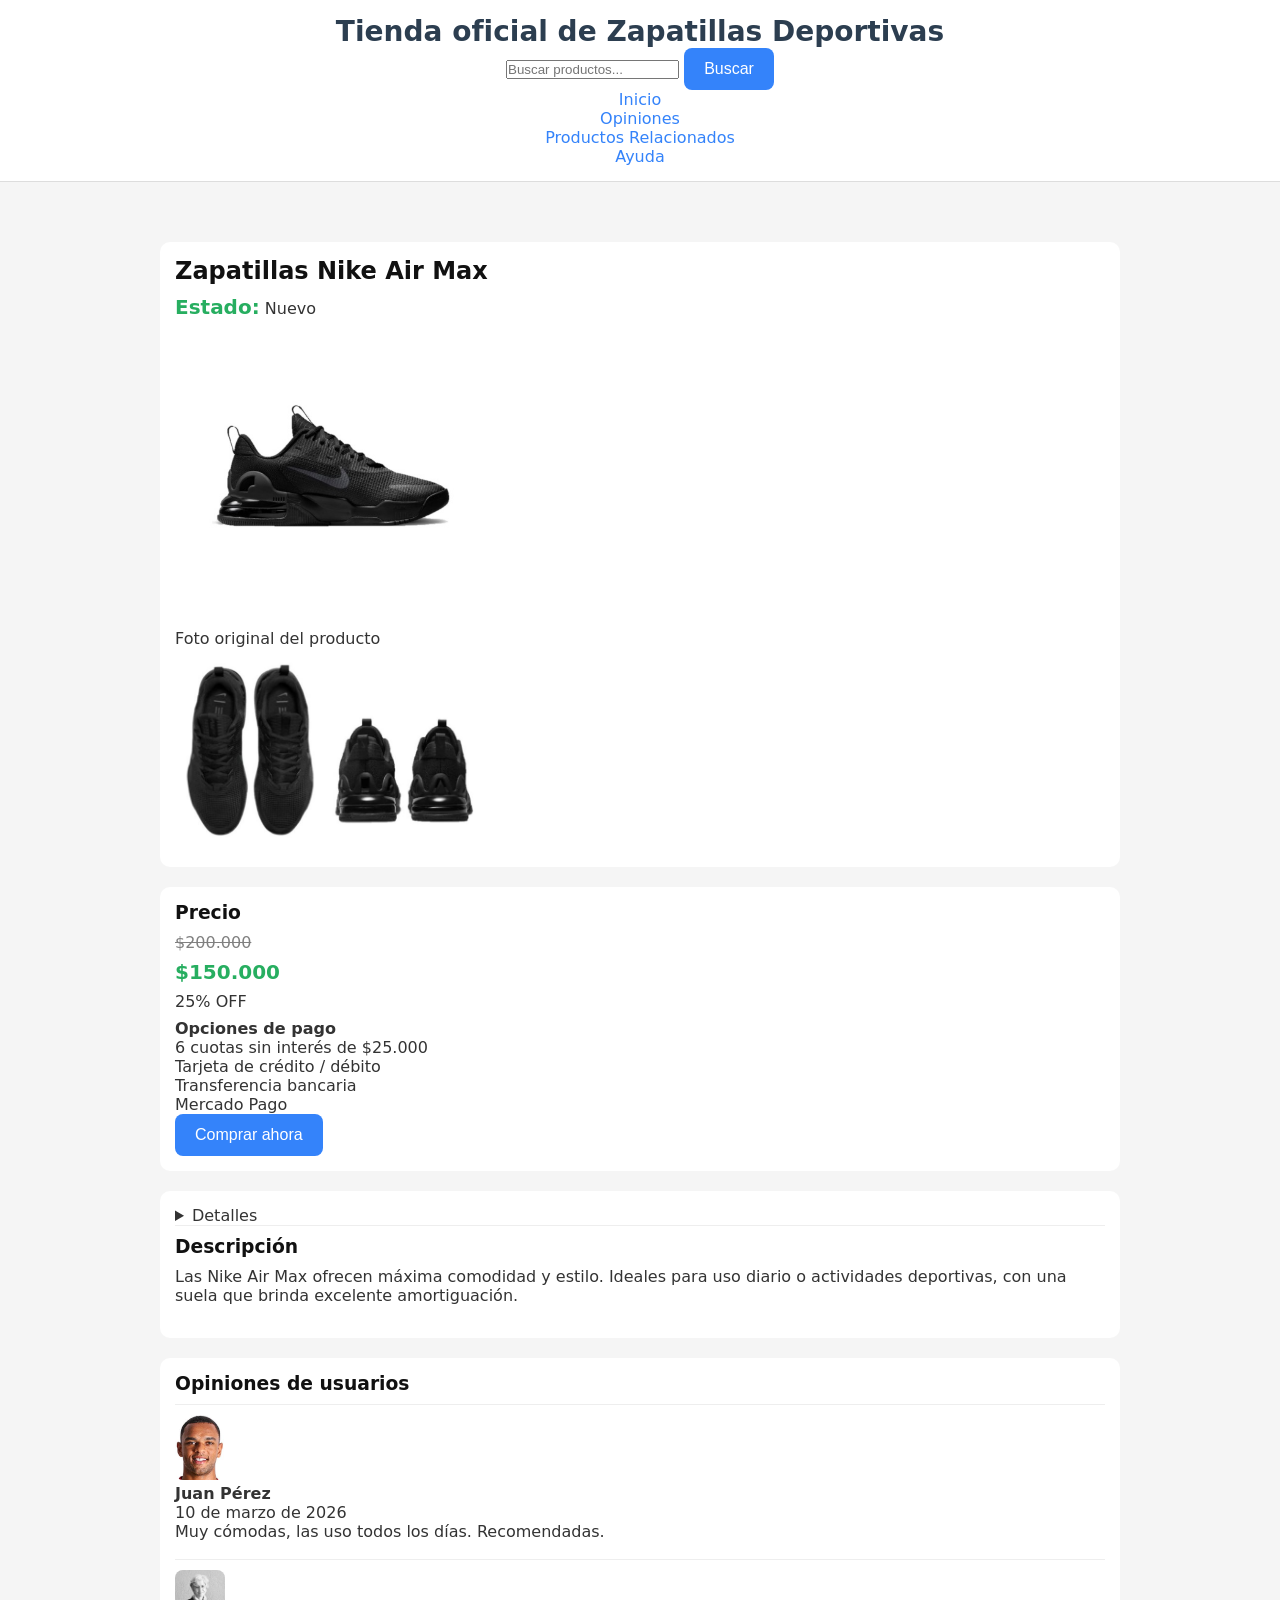
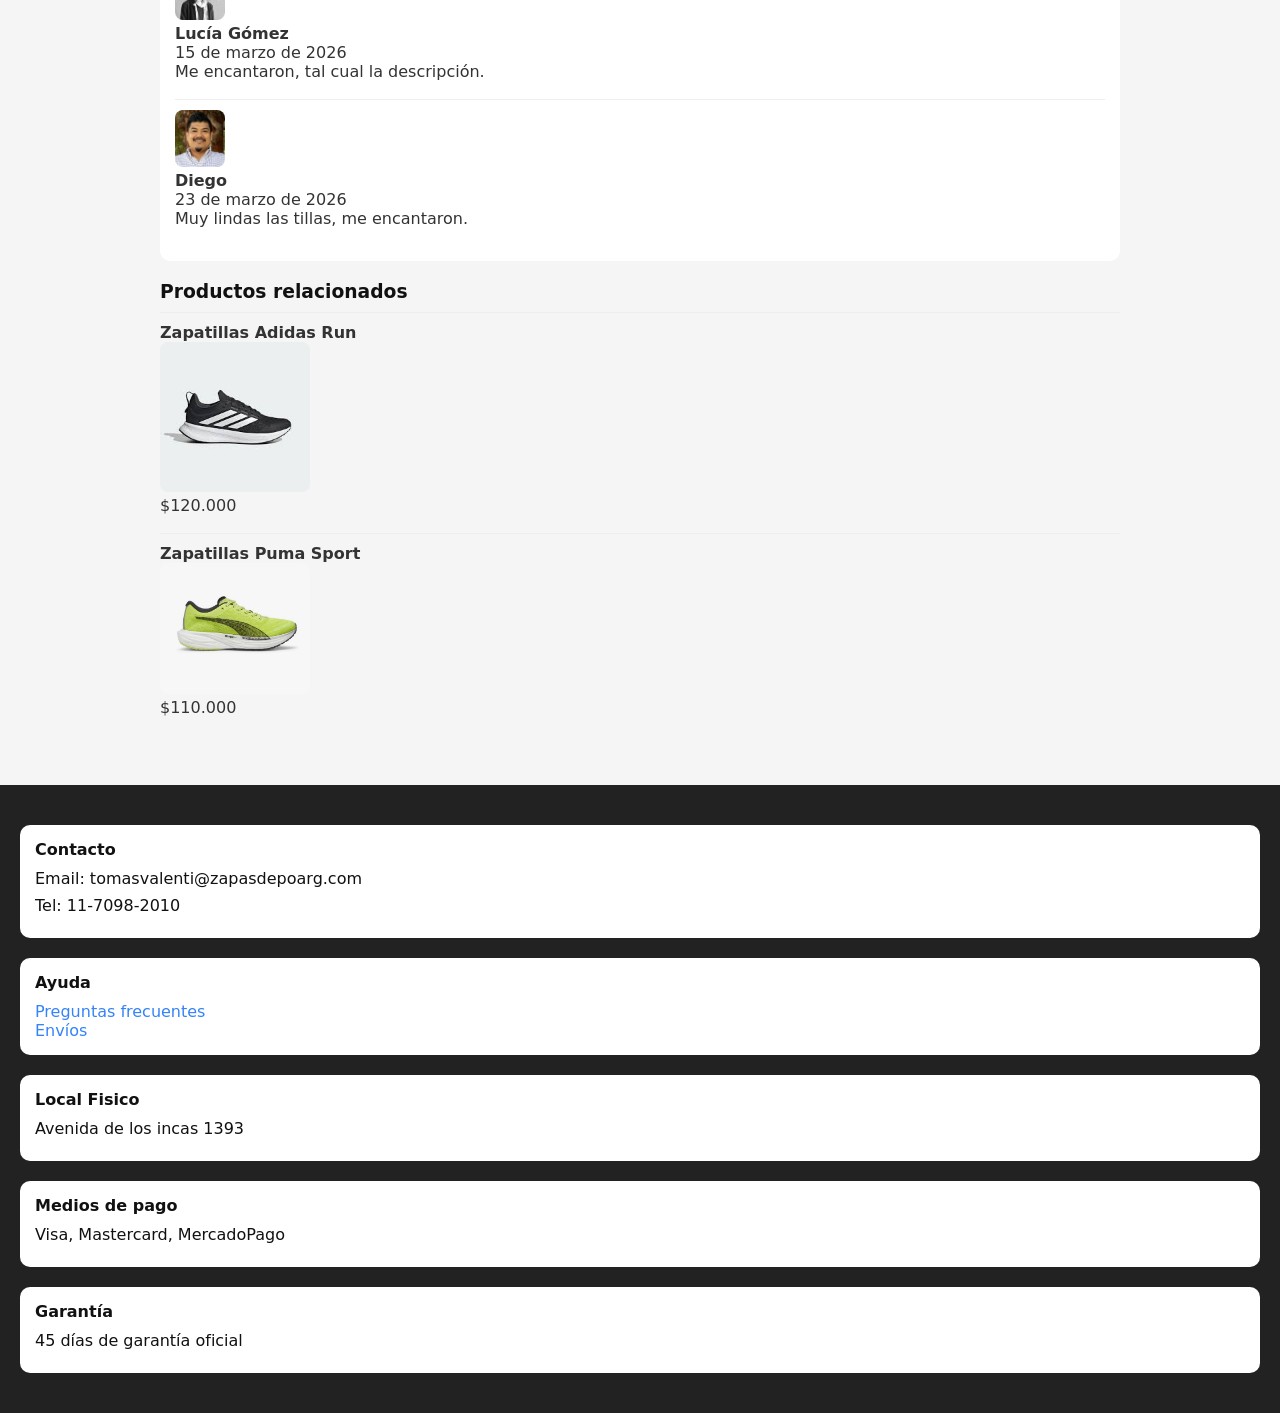
<file: index.html>
<!DOCTYPE html>
<html lang="es">
<head>
    <meta charset="UTF-8">
    <title>Producto - E-commerce</title>
    <link rel="stylesheet" href="css/style.css">
</head>
<body>

    <!-- ENCABEZADO -->
    <header>
        <div>
            <h1>Tienda oficial de Zapatillas Deportivas</h1>
        </div>

        <form>
            <input type="search" placeholder="Buscar productos...">
            <button type="submit">Buscar</button>
        </form>

        <nav>
  <ul>
    <li><a href="#Inicio">Inicio</a></li>
    <li><a href="#Opiniones">Opiniones</a></li>
    <li><a href="#Productos Relacionados">Productos Relacionados</a></li>
    <li><a href="#Ayuda">Ayuda</a></li>
  </ul>
</nav>
    </header>

    <main>

        <!-- PRESENTACIÓN DEL PRODUCTO -->
        <section id="Inicio">
            <h2>Zapatillas Nike Air Max</h2>
            <p><strong>Estado:</strong> Nuevo</p>

            <figure>
                <img src="img/zapatillas.jpg" alt="Zapatillas Nike Air Max negras vista lateral" width="300">
                <figcaption>Foto original del producto</figcaption>
            </figure>

            <div>
                <img src="img/zapatillas2.jpg" alt="Vista superior zapatillas" width="150">
                <img src="img/zapatillas3.jpg" alt="Vista trasera zapatillas" width="150">
            </div>
        </section>

        <!-- MÓDULO DE COMPRA -->
        <section>
            <h3>Precio</h3>
            <p><del>$200.000</del></p>
            <p><strong>$150.000</strong></p>
            <p>25% OFF</p>

            <h4>Opciones de pago</h4>
            <ul>
                <li>6 cuotas sin interés de $25.000</li>
                <li>Tarjeta de crédito / débito</li>
                <li>Transferencia bancaria</li>
                <li>Mercado Pago</li>
            </ul>

            <button>Comprar ahora</button>
        </section>

        <!-- DETALLES (ficha tecnicna) Y DESCRIPCIÓN -->
        <section>
            <details>
                <summary>Detalles</summary>
                <ul>
                    <li>Marca: Nike</li>
                    <li>Modelo: Air Max</li>
                    <li>Talle: 40-45</li>
                    <li>Material: Tela y goma</li>
                </ul>
            </details>

            <article>
                <h3>Descripción</h3>
                <p>
                    Las Nike Air Max ofrecen máxima comodidad y estilo. Ideales para uso diario
                    o actividades deportivas, con una suela que brinda excelente amortiguación.
                </p>
            </article>
        </section>

        <!-- OPINIONES -->
        <section id="Opiniones">
            <h3>Opiniones de usuarios</h3>

            <article>
                <img src="img/user-juan.jpg" alt="Foto de perfil de Juan" width="50">
                <h4>Juan Pérez</h4>
                <time datetime="2026-03-10">10 de marzo de 2026</time>
                <p>Muy cómodas, las uso todos los días. Recomendadas.</p>
            </article>

            <article>
                <img src="img/user-lucia.jpg" alt="Foto de perfil de Lucía" width="50">
                <h4>Lucía Gómez</h4>
                <time datetime="2026-03-15">15 de marzo de 2026</time>
                <p>Me encantaron, tal cual la descripción.</p>
            </article>

            <article>
                <img src="img/user-diego.jpg" alt="Foto de perfil de Diego" width="50">
                <h4>Diego</h4>
                <time datetime="2026-03-23">23 de marzo de 2026</time>
                <p>Muy lindas las tillas, me encantaron.</p>
            </article>

        </section>

        <!-- PRODUCTOS RELACIONADOS -->
        <aside id="Productos Relacionados">
            <h3>Productos relacionados</h3>

            <article>
                <h4>Zapatillas Adidas Run</h4>
                <img src="img/zapatillas-adidas.jpg" alt="Zapatillas Adidas" width="150">
                <p>$120.000</p>
            </article>

            <article>
                <h4>Zapatillas Puma Sport</h4>
                <img src="img/zapatillas-puma.jpg" alt="Zapatillas Puma" width="150">
                <p>$110.000</p>
            </article>

        </aside>

    </main>

    <!-- FOOTER -->
    <footer>
        <section id="Ayuda">
            <h4>Contacto</h4>
            <p>Email: tomasvalenti@zapasdepoarg.com</p>
            <p>Tel: 11-7098-2010</p>
        </section>

        <section>
            <h4>Ayuda</h4>
            <ul>
                <li><a href="#">Preguntas frecuentes</a></li>
                <li><a href="#">Envíos</a></li>
            </ul>
        </section>
        <section>
            <h4>Local Fisico</h4>
            <p>Avenida de los incas 1393</p>
        </section>

        <section>
            <h4>Medios de pago</h4>
            <p>Visa, Mastercard, MercadoPago</p>
        </section>

        <section>
            <h4>Garantía</h4>
            <p>45 días de garantía oficial</p>
        </section>
    </footer>

</body>
</html>
</file>
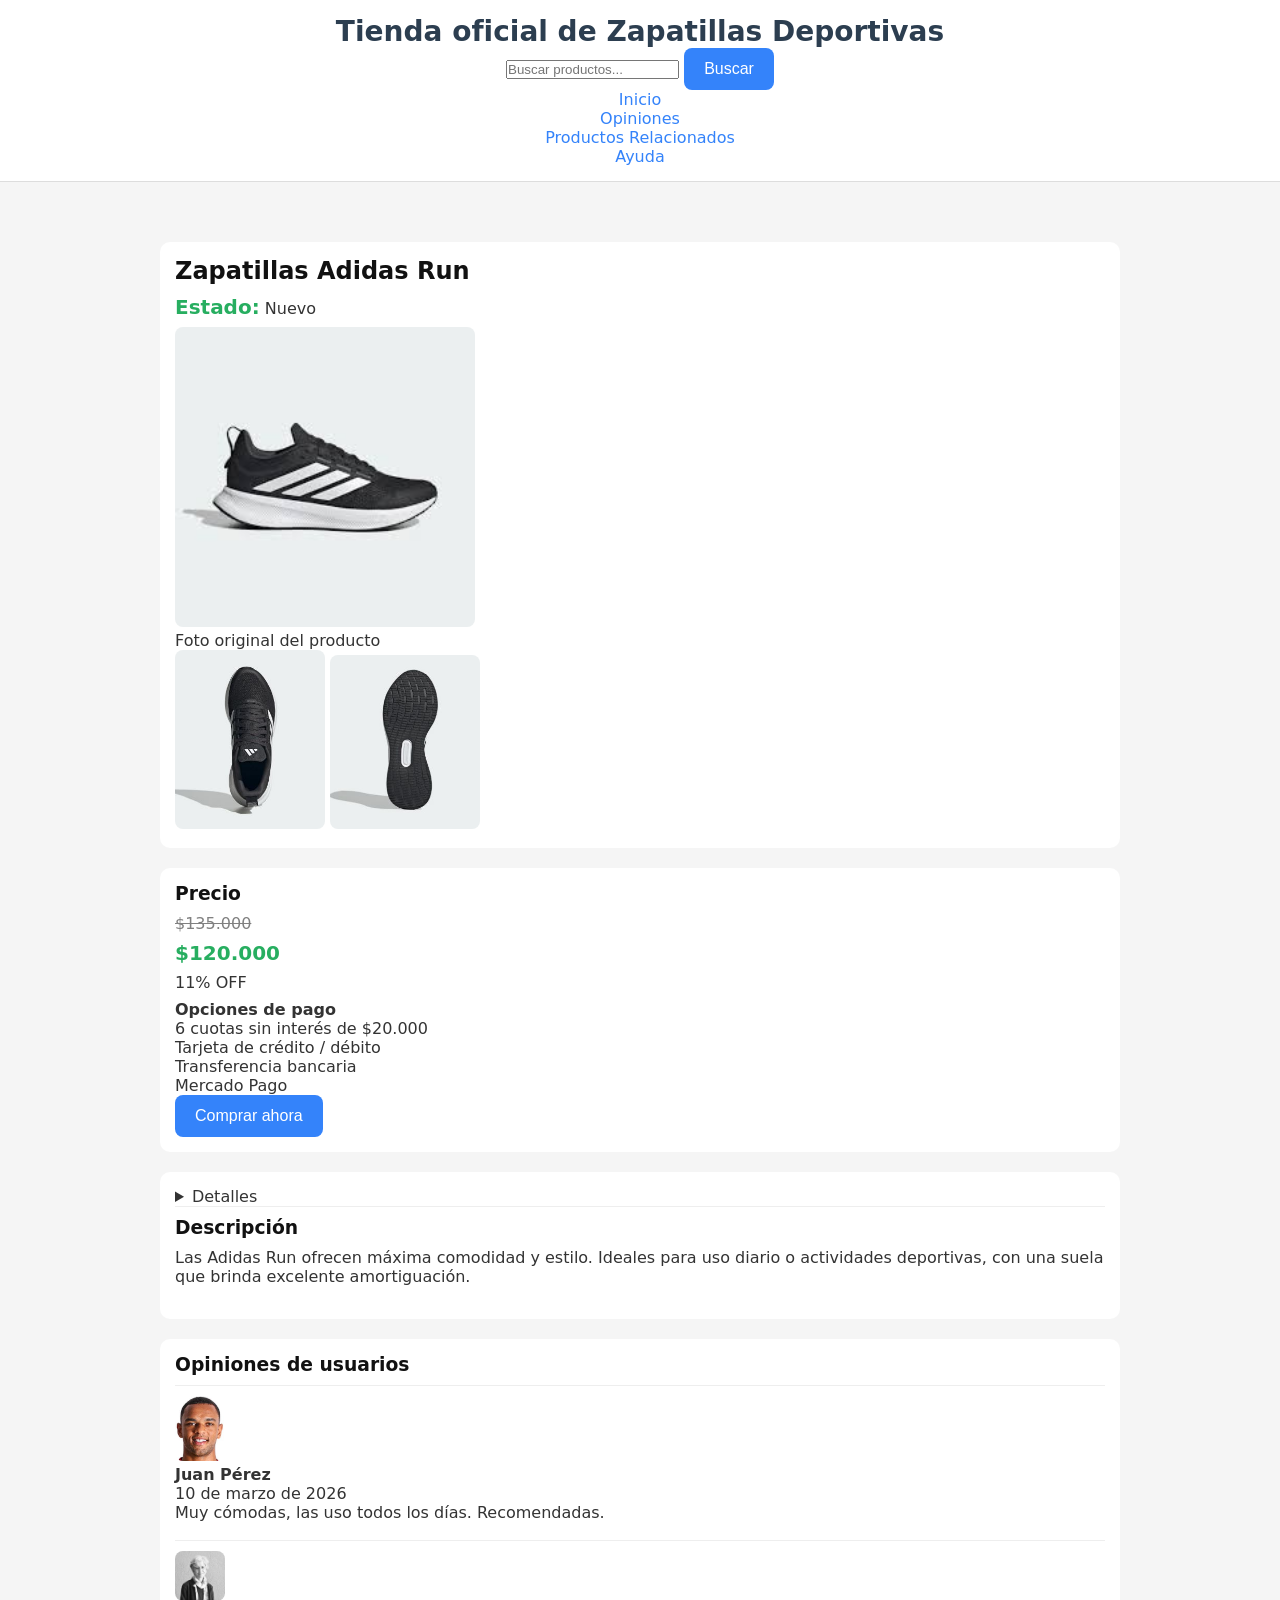
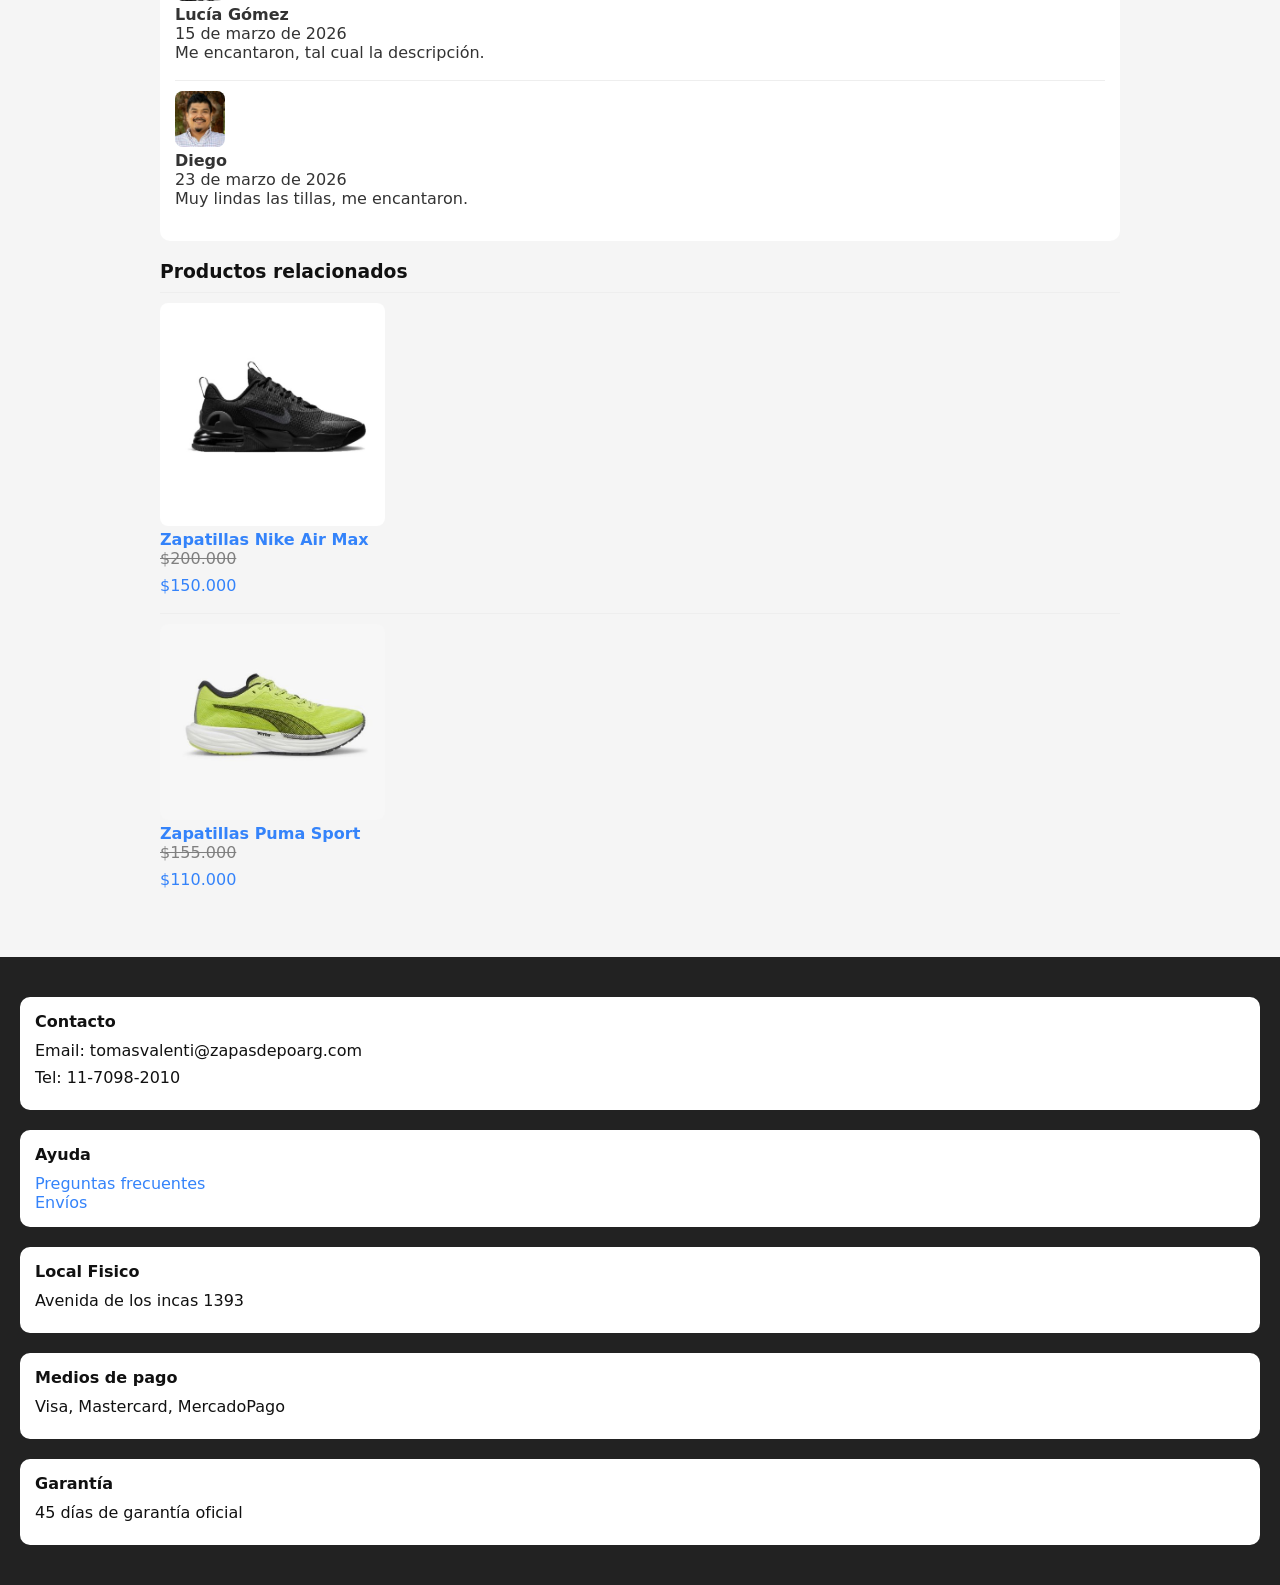
<file: adidasrun.html>
<!DOCTYPE html>
<html lang="es">
<head>
    <meta charset="UTF-8">
    <title>Producto - Adidas Run</title>
    <link rel="stylesheet" href="css/style.css">
    <link rel="shortcut icon" href="img/favicon.ico"/>
</head>
<body>

    <!-- ENCABEZADO -->
    <header>
        <div>
            <h1>Tienda oficial de Zapatillas Deportivas</h1>
        </div>

        <form>
            <input type="search" placeholder="Buscar productos...">
            <button type="submit">Buscar</button>
        </form>

        <nav>
  <ul>
    <li><a href="#Inicio">Inicio</a></li>
    <li><a href="#Opiniones">Opiniones</a></li>
    <li><a href="#Productos Relacionados">Productos Relacionados</a></li>
    <li><a href="#Ayuda">Ayuda</a></li>
  </ul>
</nav>
    </header>

    <main>

        <!-- PRESENTACIÓN DEL PRODUCTO -->
        <section id="Inicio">
            <h2>Zapatillas Adidas Run</h2>
            <p><strong>Estado:</strong> Nuevo</p>

            <figure>
                <img src="img/zapatillas-adidas.jpg" alt="zapatillas adidas run negras vista de lado" width="300">
                <figcaption>Foto original del producto</figcaption>
            </figure>

            <div>
                <img src="img/zapatillas-adidas-arriba.JPG" alt="vista de arriba" width="150">
                <img src="img/zapatillas-adidas-abajo.JPG" alt="Vista de abajo" width="150">
            </div>
        </section>

        <!-- MÓDULO DE COMPRA -->
        <section>
            <h3>Precio</h3>
            <p><del>$135.000</del></p>
            <p><strong>$120.000</strong></p>
            <p>11% OFF</p>

            <h4>Opciones de pago</h4>
            <ul>
                <li>6 cuotas sin interés de $20.000</li>
                <li>Tarjeta de crédito / débito</li>
                <li>Transferencia bancaria</li>
                <li>Mercado Pago</li>
            </ul>

            <button>Comprar ahora</button>
        </section>

        <!-- DETALLES (ficha tecnicna) Y DESCRIPCIÓN -->
        <section>
            <details>
                <summary>Detalles</summary>
                <ul>
                    <li>Marca: Adidas</li>
                    <li>Modelo: run</li>
                    <li>Talle: 40-45</li>
                    <li>Material: Tela y goma</li>
                </ul>
            </details>

            <article>
                <h3>Descripción</h3>
                <p>
                    Las Adidas Run ofrecen máxima comodidad y estilo. Ideales para uso diario
                    o actividades deportivas, con una suela que brinda excelente amortiguación.
                </p>
            </article>
        </section>

        <!-- OPINIONES -->
        <section id="Opiniones">
            <h3>Opiniones de usuarios</h3>

            <article>
                <img src="img/user-juan.jpg" alt="Foto de perfil de Juan" width="50">
                <h4>Juan Pérez</h4>
                <time datetime="2026-03-10">10 de marzo de 2026</time>
                <p>Muy cómodas, las uso todos los días. Recomendadas.</p>
            </article>

            <article>
                <img src="img/user-lucia.jpg" alt="Foto de perfil de Lucía" width="50">
                <h4>Lucía Gómez</h4>
                <time datetime="2026-03-15">15 de marzo de 2026</time>
                <p>Me encantaron, tal cual la descripción.</p>
            </article>

            <article>
                <img src="img/user-diego.jpg" alt="Foto de perfil de Diego" width="50">
                <h4>Diego</h4>
                <time datetime="2026-03-23">23 de marzo de 2026</time>
                <p>Muy lindas las tillas, me encantaron.</p>
            </article>

        </section>

        <!-- PRODUCTOS RELACIONADOS -->
        <aside id="Productos Relacionados">
            <h3>Productos relacionados</h3>

              <article class="producto">
  <a href="index.html">
      <img src="img/zapatillas.jpg" alt="Zapatillas Nike" width="225">
      <h4>Zapatillas Nike Air Max</h4>
      <p><del>$200.000</del></p><p>$150.000</p>
    </a>
  </article>
                <article class="producto">
  <a href="pumasport.html">
      <img src="img/zapatillas-puma.jpg" alt="Zapatillas Puma" width="225">
      <h4>Zapatillas Puma Sport</h4>
      <p><del>$155.000</del></p><p>$110.000</p>
    </a>
  </article>
        </aside>
    </main>

    <!-- FOOTER -->
    <footer>
        <section id="Ayuda">
            <h4>Contacto</h4>
            <p>Email: tomasvalenti@zapasdepoarg.com</p>
            <p>Tel: 11-7098-2010</p>
        </section>

        <section>
            <h4>Ayuda</h4>
            <ul>
                <li><a href="#">Preguntas frecuentes</a></li>
                <li><a href="#">Envíos</a></li>
            </ul>
        </section>
        <section>
            <h4>Local Fisico</h4>
            <p>Avenida de los incas 1393</p>
        </section>

        <section>
            <h4>Medios de pago</h4>
            <p>Visa, Mastercard, MercadoPago</p>
        </section>

        <section>
            <h4>Garantía</h4>
            <p>45 días de garantía oficial</p>
        </section>
    </footer>

</body>
</html>
</file>
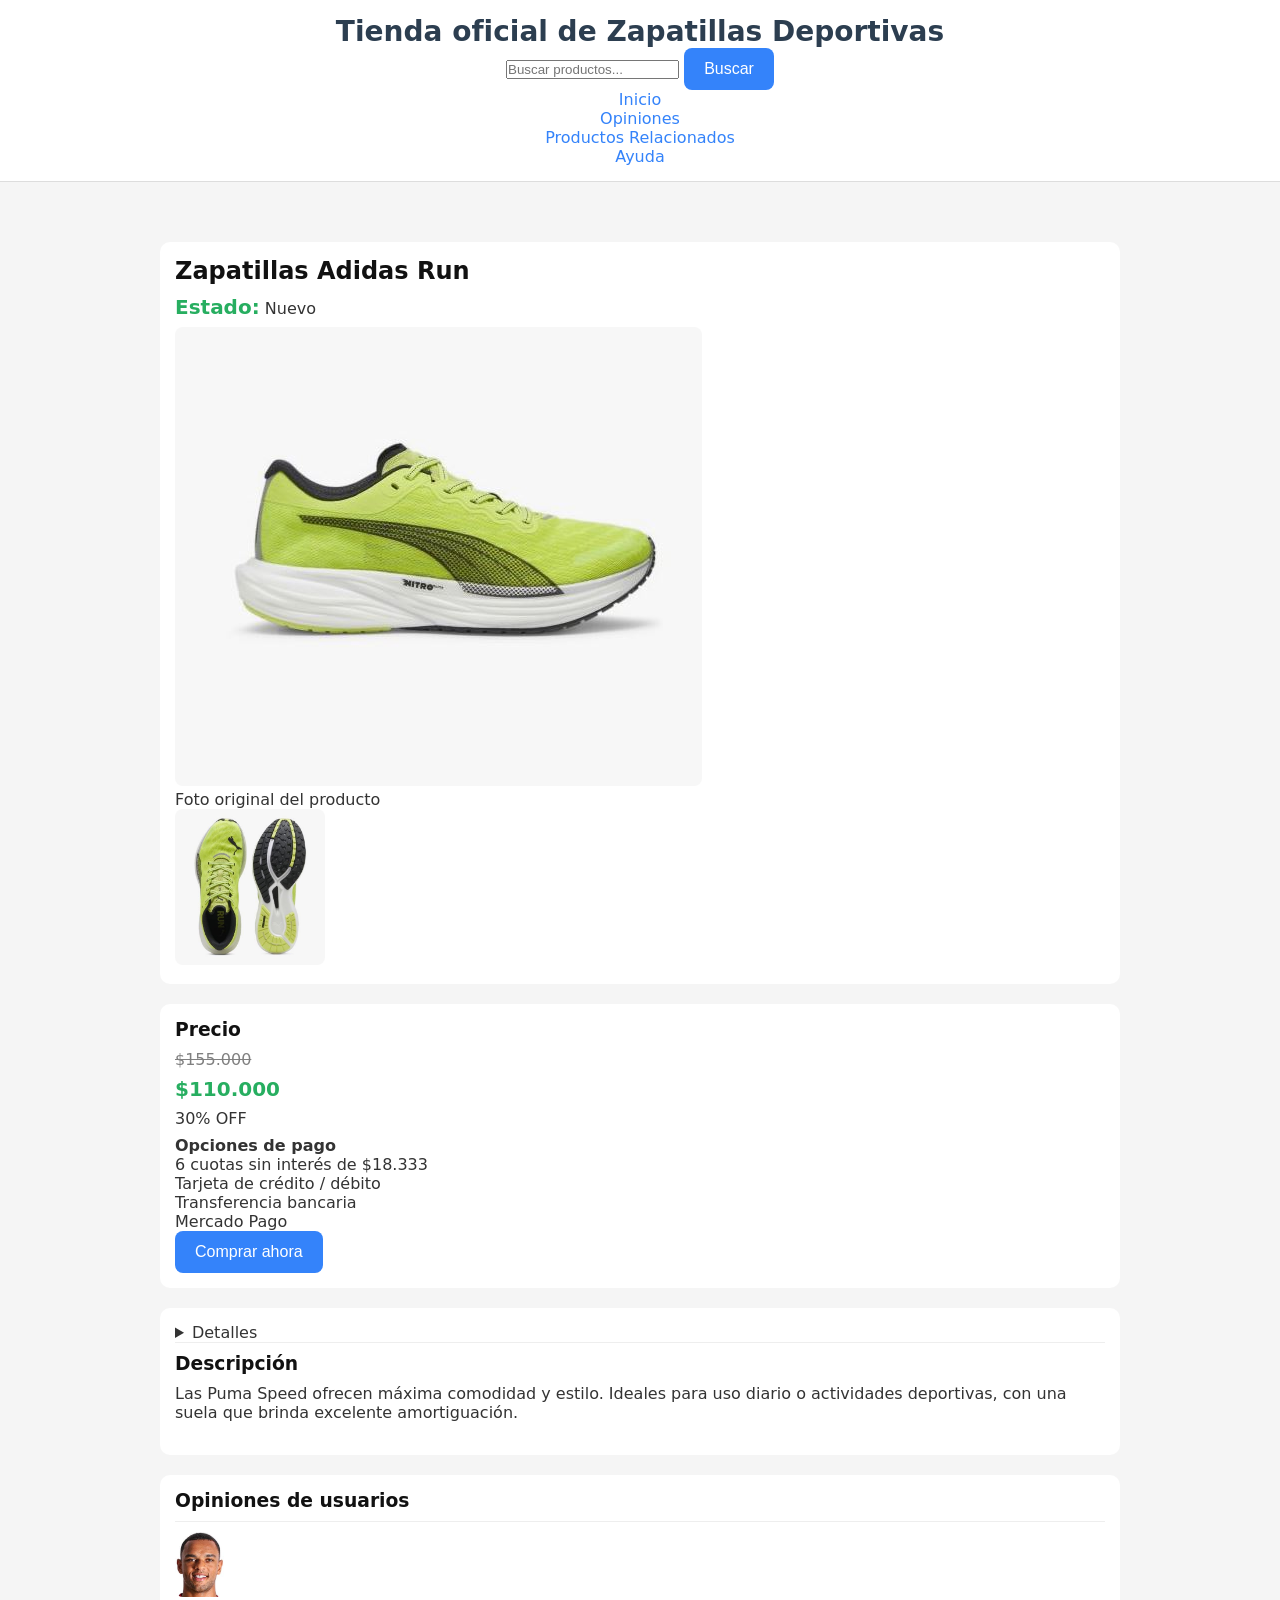
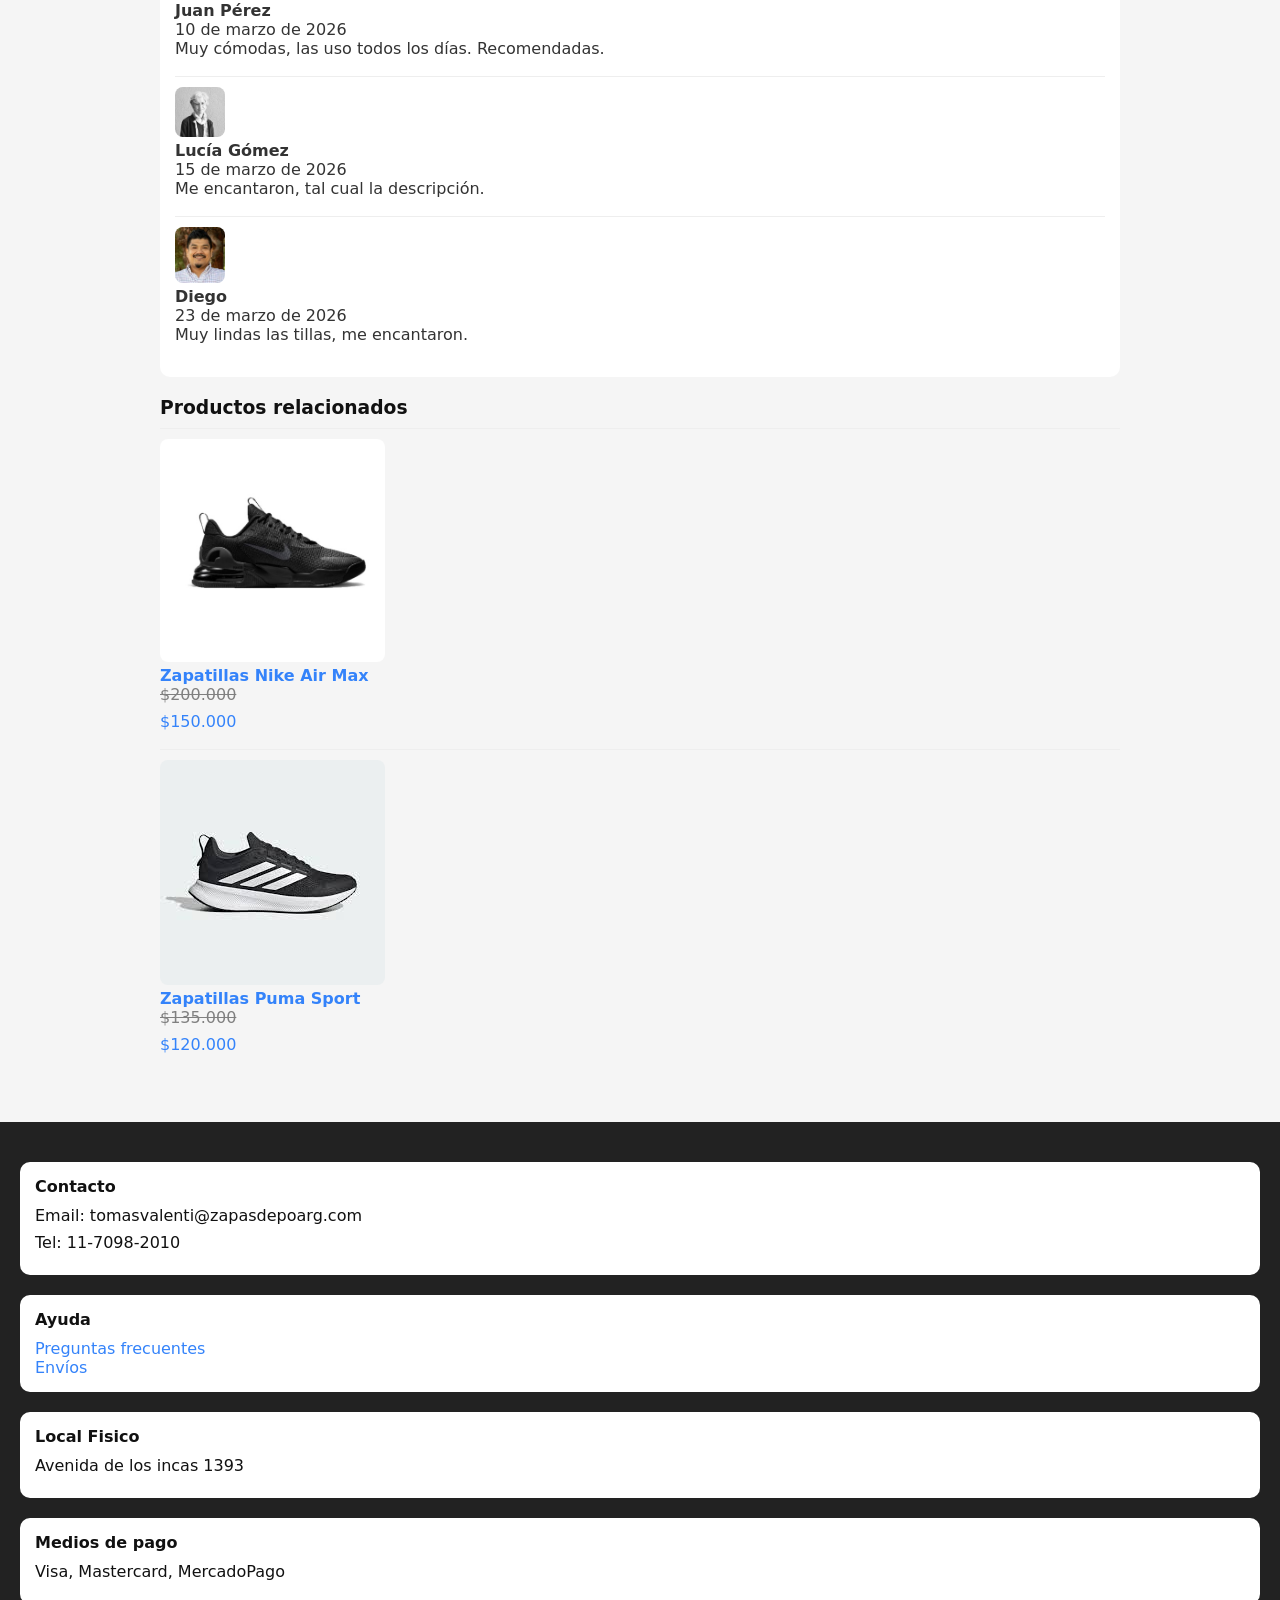
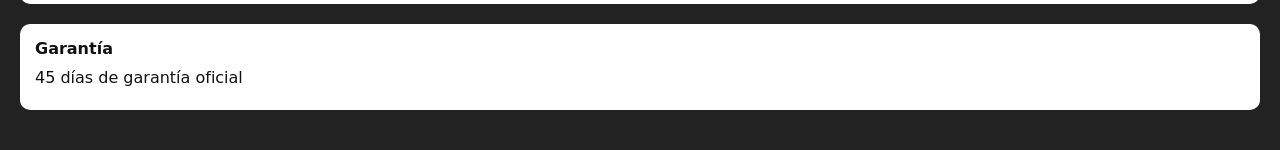
<file: pumasport.html>
<!DOCTYPE html>
<html lang="es">
<head>
    <meta charset="UTF-8">
    <title>Producto - Puma Sport</title>
    <link rel="stylesheet" href="css/style.css">
    <link rel="shortcut icon" href="img/favicon.ico"/>
</head>
<body>

    <!-- ENCABEZADO -->
    <header>
        <div>
            <h1>Tienda oficial de Zapatillas Deportivas</h1>
        </div>

        <form>
            <input type="search" placeholder="Buscar productos...">
            <button type="submit">Buscar</button>
        </form>

        <nav>
  <ul>
    <li><a href="#Inicio">Inicio</a></li>
    <li><a href="#Opiniones">Opiniones</a></li>
    <li><a href="#Productos Relacionados">Productos Relacionados</a></li>
    <li><a href="#Ayuda">Ayuda</a></li>
  </ul>
</nav>
    </header>

    <main>

        <!-- PRESENTACIÓN DEL PRODUCTO -->
        <section id="Inicio">
            <h2>Zapatillas Adidas Run</h2>
            <p><strong>Estado:</strong> Nuevo</p>

            <figure>
                <img src="img/zapatillas-puma.jpg" alt="zapatillas puma verdes vista de lado="300">
                <figcaption>Foto original del producto</figcaption>
            </figure>

            <div>
                <img src="img/zapatillas-puma-abajo-arriba.JPG" alt="vista de arriba y abajo" width="150">
            </div>
        </section>

        <!-- MÓDULO DE COMPRA -->
        <section>
            <h3>Precio</h3>
            <p><del>$155.000</del></p>
            <p><strong>$110.000</strong></p>
            <p>30% OFF</p>

            <h4>Opciones de pago</h4>
            <ul>
                <li>6 cuotas sin interés de $18.333</li>
                <li>Tarjeta de crédito / débito</li>
                <li>Transferencia bancaria</li>
                <li>Mercado Pago</li>
            </ul>

            <button>Comprar ahora</button>
        </section>

        <!-- DETALLES (ficha tecnicna) Y DESCRIPCIÓN -->
        <section>
            <details>
                <summary>Detalles</summary>
                <ul>
                    <li>Marca: Puma</li>
                    <li>Modelo: speed verdes</li>
                    <li>Talle: 40-45</li>
                    <li>Material: Tela y goma</li>
                </ul>
            </details>

            <article>
                <h3>Descripción</h3>
                <p>
                    Las Puma Speed ofrecen máxima comodidad y estilo. Ideales para uso diario
                    o actividades deportivas, con una suela que brinda excelente amortiguación.
                </p>
            </article>
        </section>

        <!-- OPINIONES -->
        <section id="Opiniones">
            <h3>Opiniones de usuarios</h3>

            <article>
                <img src="img/user-juan.jpg" alt="Foto de perfil de Juan" width="50">
                <h4>Juan Pérez</h4>
                <time datetime="2026-03-10">10 de marzo de 2026</time>
                <p>Muy cómodas, las uso todos los días. Recomendadas.</p>
            </article>

            <article>
                <img src="img/user-lucia.jpg" alt="Foto de perfil de Lucía" width="50">
                <h4>Lucía Gómez</h4>
                <time datetime="2026-03-15">15 de marzo de 2026</time>
                <p>Me encantaron, tal cual la descripción.</p>
            </article>

            <article>
                <img src="img/user-diego.jpg" alt="Foto de perfil de Diego" width="50">
                <h4>Diego</h4>
                <time datetime="2026-03-23">23 de marzo de 2026</time>
                <p>Muy lindas las tillas, me encantaron.</p>
            </article>

        </section>

        <!-- PRODUCTOS RELACIONADOS -->
        <aside id="Productos Relacionados">
            <h3>Productos relacionados</h3>

              <article class="producto">
  <a href="index.html">
      <img src="img/zapatillas.jpg" alt="Zapatillas Nike" width="225">
      <h4>Zapatillas Nike Air Max</h4>
      <p><del>$200.000</del></p><p>$150.000</p>
    </a>
  </article>
                <article class="producto">
  <a href="adidasrun.html">
      <img src="img/zapatillas-adidas.jpg" alt="Zapatillas adidas" width="225">
      <h4>Zapatillas Puma Sport</h4>
      <p><del>$135.000</del></p><p>$120.000</p>
    </a>
  </article>
        </aside>
    </main>

    <!-- FOOTER -->
    <footer>
        <section id="Ayuda">
            <h4>Contacto</h4>
            <p>Email: tomasvalenti@zapasdepoarg.com</p>
            <p>Tel: 11-7098-2010</p>
        </section>

        <section>
            <h4>Ayuda</h4>
            <ul>
                <li><a href="#">Preguntas frecuentes</a></li>
                <li><a href="#">Envíos</a></li>
            </ul>
        </section>
        <section>
            <h4>Local Fisico</h4>
            <p>Avenida de los incas 1393</p>
        </section>

        <section>
            <h4>Medios de pago</h4>
            <p>Visa, Mastercard, MercadoPago</p>
        </section>

        <section>
            <h4>Garantía</h4>
            <p>45 días de garantía oficial</p>
        </section>
    </footer>

</body>
</html>
</file>
<file: css/style.css>
/* RESET BÁSICO */
* {
    margin: 0;
    padding: 0;
    box-sizing: border-box;
}

/* ESTILO GENERAL */
body {
    font-family: system-ui, Arial, sans-serif;
    background-color: #f5f5f5;
    color: #333;
}

/* CONTENEDOR */
main {
    max-width: 1000px;
    margin: 20px auto;
    padding: 20px;
}

/* ENCABEZADO */
header {
    background-color: white;
    padding: 15px;
    text-align: center;
    border-bottom: 1px solid #ddd;
}

header h1 {
    color: #2c3e50;
    font-size: 28px;
}

/* SECCIONES */
section {
    background-color: white;
    margin: 20px 0;
    padding: 15px;
    border-radius: 10px;
}

/* TÍTULOS */
h2, h3 {
    margin-bottom: 10px;
    color: #111;
}

/* PÁRRAFOS */
p {
    font-size: 16px;
    margin-bottom: 8px;
}

/* IMÁGENES */
img {
    max-width: 100%;
    border-radius: 8px;
}

/* BOTÓN */
button {
    background-color: #3483fa;
    color: white;
    padding: 12px 20px;
    border: none;
    border-radius: 8px;
    cursor: pointer;
    font-size: 16px;
}

/* EFECTO HOVER */
button:hover {
    background-color: #2968c8;
}

/* PRECIO */
del {
    color: gray;
}

strong {
    font-size: 20px;
    color: #27ae60;
}

/* OPINIONES */
article {
    border-top: 1px solid #eee;
    padding: 10px 0;
}

/* FOOTER */
footer {
    background-color: #222;
    color: #111;
    padding: 20px;
    margin-top: 30px;
}

footer h4 {
    margin-bottom: 10px;
}

ul {
    list-style: none;
    padding: 0;
    margin: 0;
}

a {
    color: #3483fa;
    text-decoration: none;
}
/* EFECTO TARJETA PRODUCTO */
article {
    transition: transform 0.2s ease;
}

.producto {
    transition: transform 0.2s ease;
}

.producto:hover {
    transform: scale(1.03);
    cursor: pointer;
}
</file>
